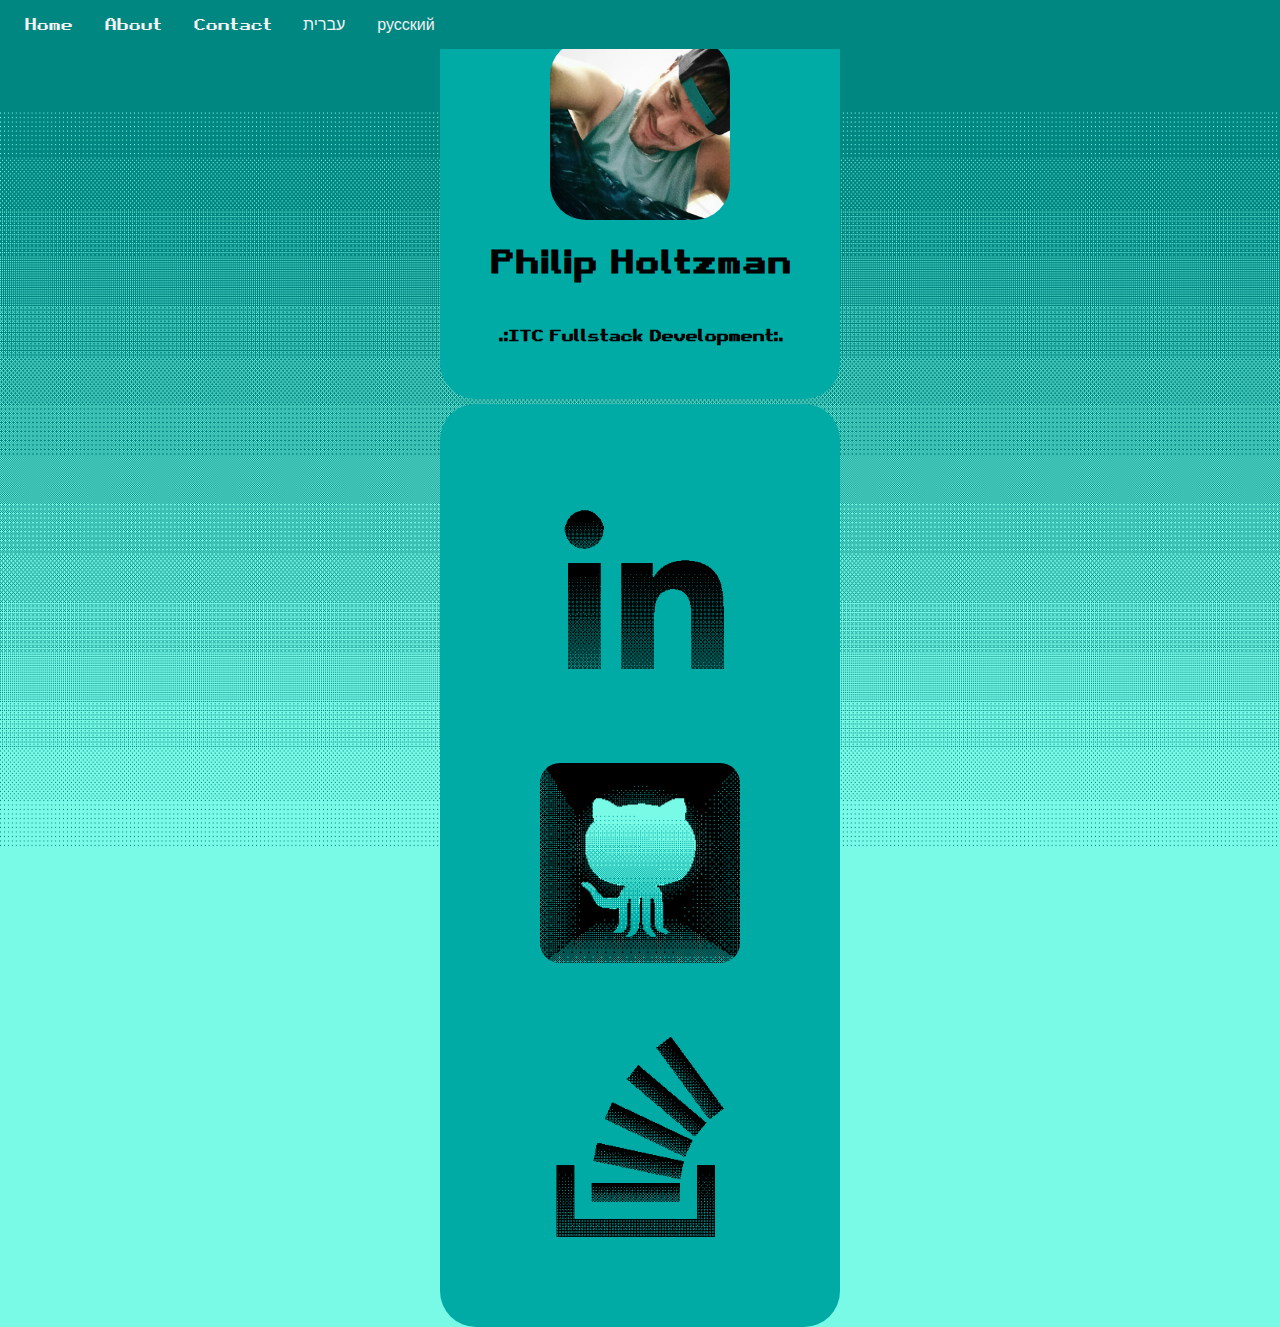
<file: index.html>
<!DOCTYPE html>
<html lang="en">
  <head>
    <title>ITC Precourse</title>
    <link rel="icon" type="image/x-icon" href="/images/favicon.ico">
    <link href="./css/style.css" rel="stylesheet" />
  </head>
  <body>
    <section>
      <div class="navbar">
        <a href="index.html">Home</a>
        <a href="/pages/about.html">About</a>
        <a href="/pages/contact.html">Contact</a>
        <a href="#hebrew">עברית</a>
        <a href="#russian">русский</a>
        <! TODO: add hebrew + russian >
      </div>


      <div class="card">
        <img
          id="profile-image"
          src="./images/profile.jpg"
          alt=".:Israel Tech Challenge:."
          class="profile-image"
          onmouseover="this.src='/images/profile2.jpg'"
          onmouseout="this.src='/images/profile.jpg'"
        />

        <h1 id="profile-name">Philip Holtzman</h1>
        <h4>.:ITC Fullstack Development:.</h4>
      </div>
      <div class="card">
        <ul>
          <div class="card"> <! -- Added new tab functionality and prev tab hijack protection -->
            <a href="https://www.linkedin.com/in/poisonarena/" target="_blank" rel="noopener noreferrer">
              <img 
                class="linkImage"
                src="/images/li2.png"
                width="200"
                height="200"
                alt=""
                srcset=""
                onmouseover="this.src='/images/li1.png'"
                onmouseout="this.src='/images/li2.png'"
              />
            </a>
          </div>

          <div class="card">
            <a href="https://github.com/PhilipHoltzman" target="_blank" rel="noopener noreferrer">
              <img
                class="linkImage"
                src="/images/github_icon.png"
                width="200"
                height="200"
                alt=""
                srcset=""
                onmouseover="this.src='/images/github_icon2.png'"
                onmouseout="this.src='/images/github_icon.png'"
              />
            </a>
          </div>

          <div class="card">
            <a href="https://stackoverflow.com/users/edit/2865181" target="_blank" rel="noopener noreferrer">
              <img
                class="linkImage"
                src="/images/stackoverflow_icon.png"
                width="200"
                height="200"
                alt=""
                srcset=""
                onmouseover="this.src='/images/stackoverflow_icon2.png'"
                onmouseout="this.src='/images/stackoverflow_icon.png'"
              />
            </a>
          </div>
        </ul>
      </div>
    </section>
    <footer>
      <p id="footermsg"></p>
    </footer>
    <script src="./js/footer.js"></script>
  </body>
</html>

<!
TODO:  

Step 5, 9 10

Swap BG image depending if in mobile mode

>
</file>
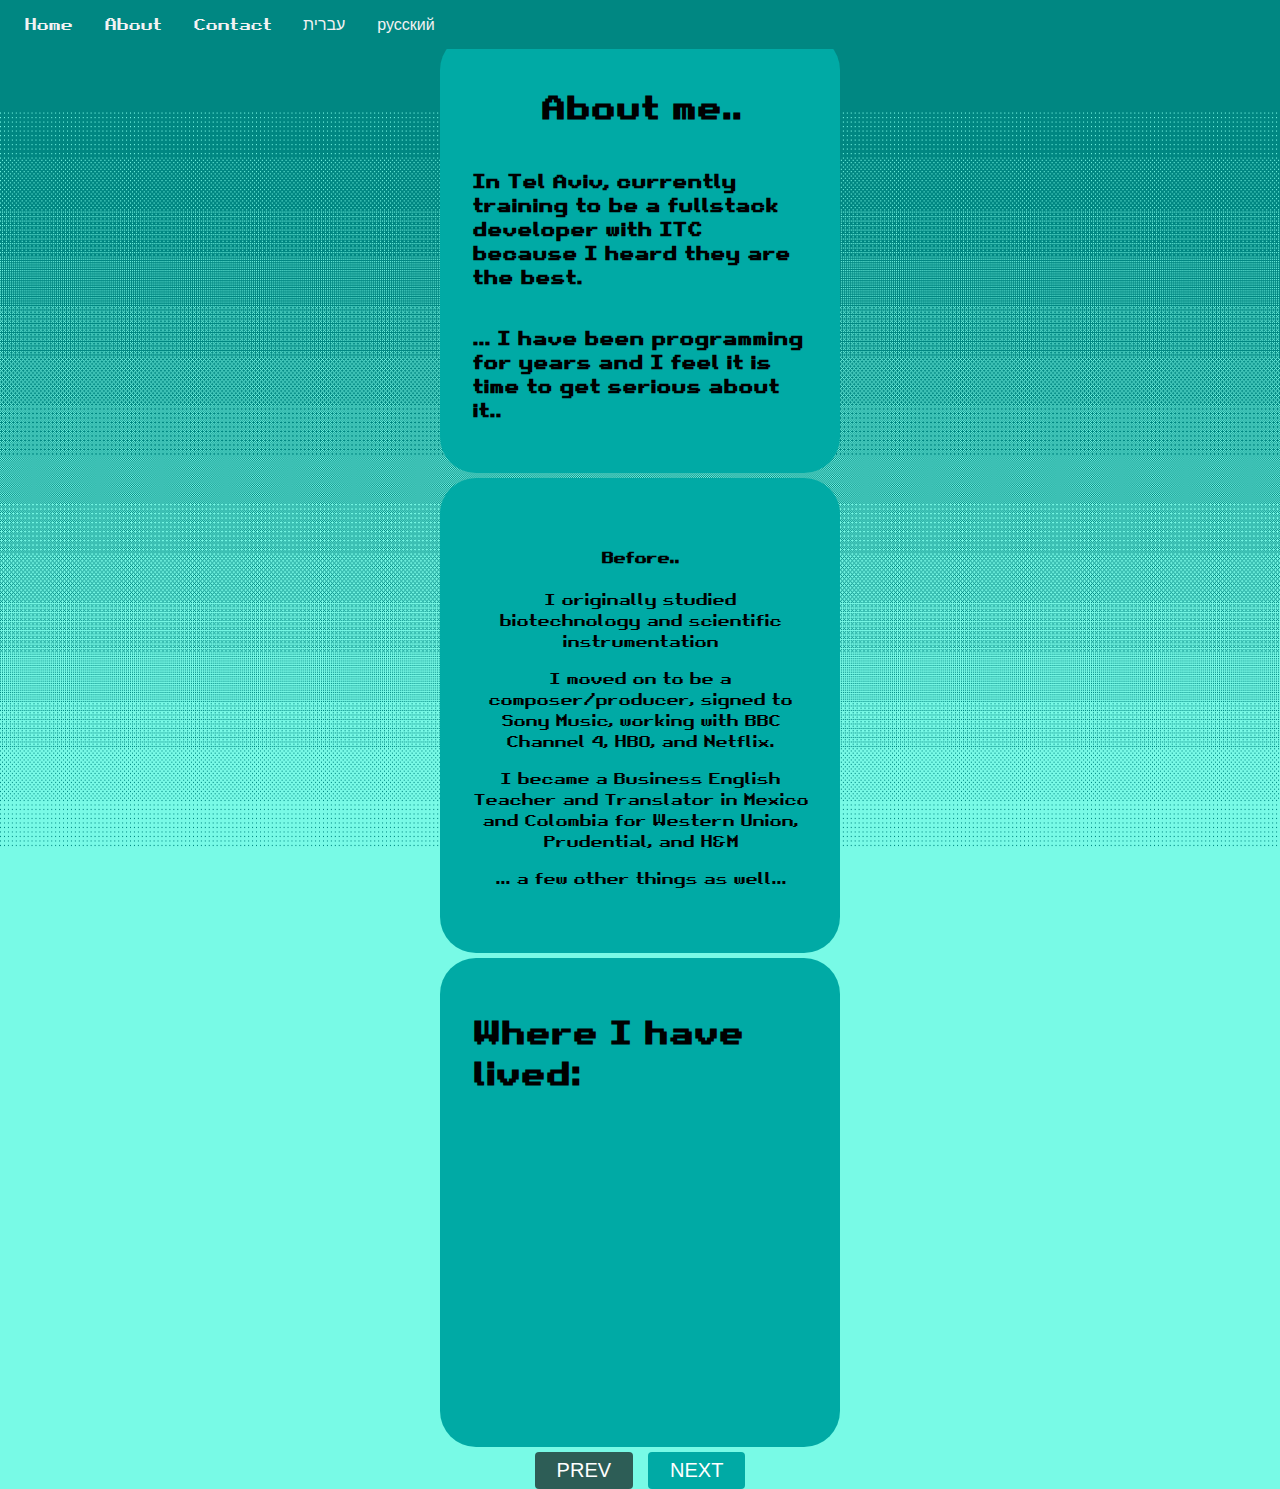
<file: pages/about.html>
<!DOCTYPE html>
<html lang="en">
  <head>
    <meta charset="UTF-8" />
    <meta http-equiv="X-UA-Compatible" content="IE=edge" />
    <meta name="viewport" content="width=device-width, initial-scale=1.0" />
    <title>About</title>
    <link rel="icon" type="image/x-icon" href="/images/favicon.ico">
    <link href="../css/style.css" rel="stylesheet" />
    
  </head>
  <body>
    <div class="navbar">
      <a href="../index.html">Home</a>
      <a href="/pages/about.html">About</a>
      <a href="/pages/contact.html">Contact</a>
      <a href="#hebrew">עברית</a>
      <a href="#russian">русский</a>
    </div>
    <div>About Page</div>

    <div class="card">
      <h1>About me..</h1>
      <h3>
        In Tel Aviv, currently training to be a fullstack developer with ITC because I heard
        they are the best.
      </h3>
      <h3>
        ... I have been programming for years and I feel it is time to get serious about it..
      </h3>
    </div>
    <div class="card">
      <ul>
        <h4>Before..</h4>
        <p>
          I originally studied biotechnology and scientific instrumentation
        </p>
        <p>
          I moved on to be a composer/producer, signed to Sony Music, working
          with BBC Channel 4, HBO, and Netflix.
        </p>
        <p>
          I became a Business English Teacher and Translator in Mexico and
          Colombia for Western Union, Prudential, and H&M
        </p>
        <p>... a few other things as well...</p>
      </ul>
    </div>

    <div class="card">
      <h1>Where I have lived:</h1>
      <iframe
        id="map"
        src="https://www.google.com/maps/embed?pb=!1m18!1m12!1m3!1d3967.271956552207!2d-75.62265958515306!3d6.094022495587164!2m3!1f0!2f0!3f0!3m2!1i1024!2i768!4f13.1!3m3!1m2!1s0x8e46842819134275%3A0xffac11585176098d!2sCaldas%2C%20Antioquia%2C%20Colombia!5e0!3m2!1sen!2sil!4v1651465237829!5m2!1sen!2sil"
        width="400"
        height="300"
        style="border: 0"
        allowfullscreen=""
        loading="lazy"
        referrerpolicy="no-referrer-when-downgrade"
      ></iframe>
    </div>

    <div class="btns">
    
      <button class="btn prev" id="prev" disabled onclick="prevBtn()">PREV</button>
      <button class="btn next" id="next" onclick="nextBtn()">NEXT</button>
    </div>

    <footer>
      <p id="footermsg"></p>
    </footer>

    <script src="../js/footer.js"></script>
    <script src="../js/maps.js"></script>
  </body>
</html>
</file>
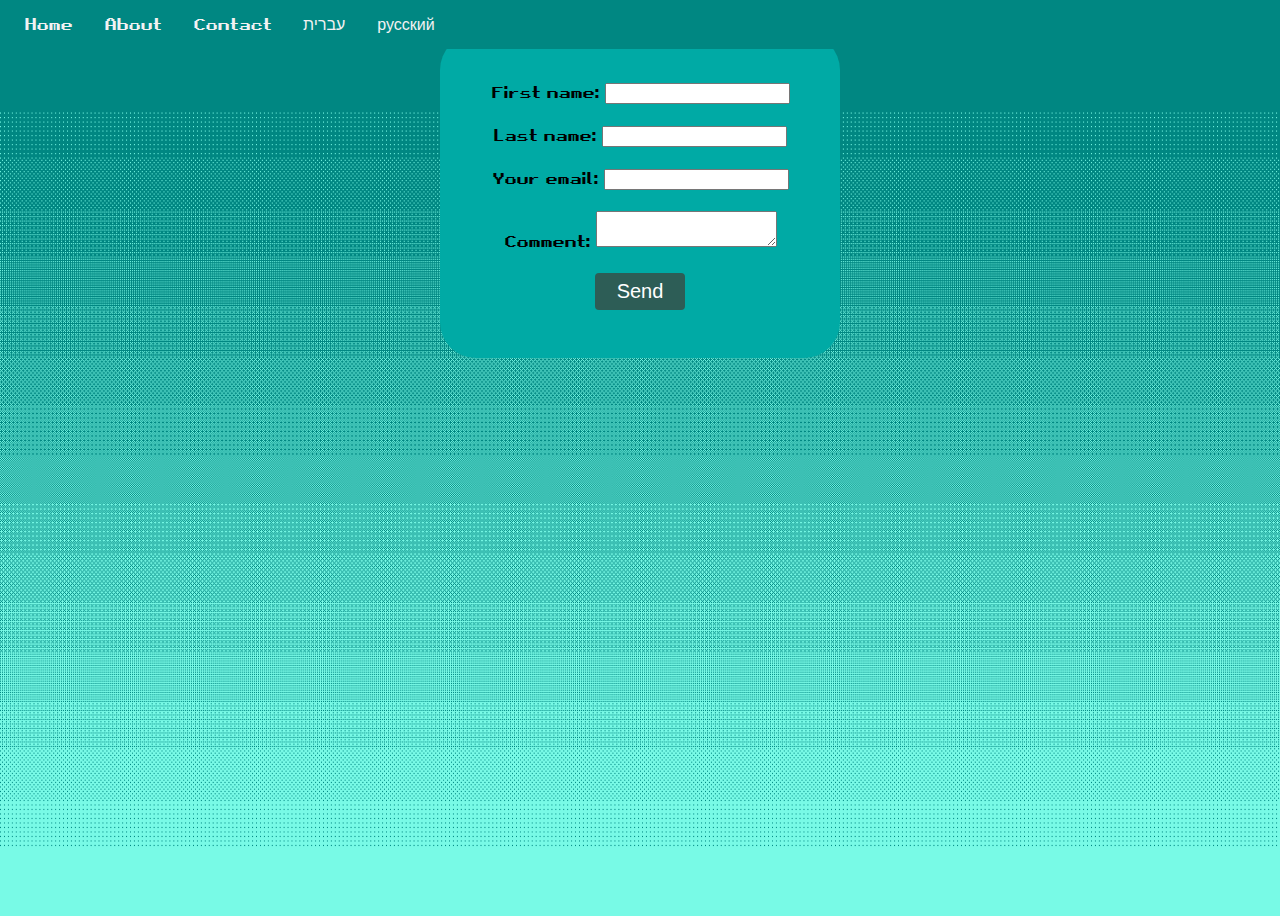
<file: pages/contact.html>
<!DOCTYPE html>
<html lang="en">
  <head>
    <meta charset="UTF-8" />
    <meta http-equiv="X-UA-Compatible" content="IE=edge" />
    <meta name="viewport" content="width=device-width, initial-scale=1.0" />
    <title>Contact</title>
    <link rel="icon" type="image/x-icon" href="/images/favicon.ico">
    <link href="../css/style.css" rel="stylesheet" />
   
  </head>
  <body>
    <div class="navbar">
      <a href="../index.html">Home</a>
      <a href="/pages/about.html">About</a>
      <a href="/pages/contact.html">Contact</a>
      <a href="#hebrew">עברית</a>
      <a href="#russian">русский</a>
    </div>
    <div>Contact Page</div>


    <div class="card">
      <form action="https://formspree.io/f/mvolvwja" method="POST">
        <ul>
          <label for="fname">First name:</label>
          <input type="text" id="fname" name="fname" required /><br/><br/>
          <label for="lname">Last name:</label>
          <input type="text" id="lname" name="lname"  /><br/><br/>
          <label>
            Your email:
            <input type="email" id="emailInfo" name="email" required /><br /><br/>
          </label>
          <label>
            Comment:
            <textarea name="message" id="msg" required></textarea><br/><br/> <! -- Information in a non text form? -->
          </label>
          <button type="submit" class="contactbtn" id="submitBtn">Send</button>
        </ul>
      </form>
    </div>
    <footer>
      <p id="footermsg"></p>
    </footer>
    <script src="../js/contact.js"></script>
    <script src="../js/footer.js"></script>
  </body>
</html>
</file>
<file: css/style.css>
* {
  box-sizing: border-box;
}

@font-face {
  font-family: "retro_gamingregular";
  src: url("retro_gaming-webfont.woff2") format("woff2"),
    url("retro_gaming-webfont.woff") format("woff");
  font-weight: normal;
  font-style: normal;
}

/* The navigation bar */
.navbar {
  overflow: hidden;
  background-color: rgb(0, 135, 130);
  position: fixed; /* Set the navbar to fixed position */
  top: 0; /* Position the navbar at the top of the page */
  width: 100%; /* Full width */
}

/* Links inside the navbar */
.navbar a {
  float: left;
  display: block;
  color: #f2f2f2;
  text-align: center;
  padding: 14px 16px;
  text-decoration: none;
}

/* Change background on mouse-over */
.navbar a:hover {
  background: rgb(120, 250, 230);
  color: black;
  
}

body {
  background-color: rgb(120, 250, 230);
  background-image: url("/images/bg.png");
  background-repeat: no-repeat;
  background-attachment: fixed;
  background-size: 100% 100%;
  background-image: linear-gradient(to Ttop, rgb(120, 250, 230), white);
  font-family: "retro_gamingregular", sans-serif;
  height: 100vh;
}

ul {
  padding: 0;
  width: 100%;
  text-align: center;
}

.card {
  align-items: center;
  background-color: rgb(0, 170, 165);
  border-radius: 36px;
  display: flex;
  flex-direction: column;
  justify-content: center;
  margin: 5px auto;
  padding: 32px;
  max-width: 400px;
}

.nav-item {
  align-self: flex-end;
  color: #3d6ded;
}

.page-wrapper {
  align-items: center;
  flex-direction: column;
  display: flex;
  justify-content: center;
}

.profile-image {
  border-radius: 20%;
  height: 180px;
  width: 180px;
}

.profile-image:active {
  transform: translateY(1px);
  transform: rotate(0.05turn);
  transform: scale(0.98, 0.98);
}

/* added a link image class to animate buttons on click, on hover remains in html */

.linkImage{
  border-radius: 10%;
  height: 200px;
  width: 200px;
}

.linkImage:active {
  transform: scale(1.05, 1.05);
}

.gallery-image {
  display: none;
  max-height: 600px;
}

.active {
  display: block;
}

.image-gallery {
  width: 100%;
  display: flex;
  justify-content: center;
  align-items: center;
}

.btns {
  width: 100%;
  display: flex;
  justify-content: center;
  align-items: center;
}

.btn {
  background-color: rgb(0, 170, 165);
  color: white;
  font-size: 20px;
  padding: 5px 20px;
  border-color: transparent;
  border-radius: 4px;
  cursor: pointer;
}
.btn:active {
  background-color: rgb(0, 170, 165);
  color: white;
  font-size: 20px;
  padding: 5px 20px;
  border-color: transparent;
  border-radius: 4px;
  cursor: pointer;
  transform: translateY(1px);
  transform: rotate(0.1turn);
  transform: scale(0.95, 0.95);
}

.contactbtn {
  background-color: rgb(0, 135, 130);
  color: white;
  font-size: 20px;
  padding: 5px 20px;
  border-color: transparent;
  border-radius: 4px;
  cursor: pointer;
}

.prev {
  margin-right: 15px;
}

.btn:disabled {
  background-color: rgb(45, 93, 86);
  cursor: not-allowed;
}

.contactbtn:disabled {
  background-color: rgb(45, 93, 86);
  cursor: not-allowed;
}
</file>
